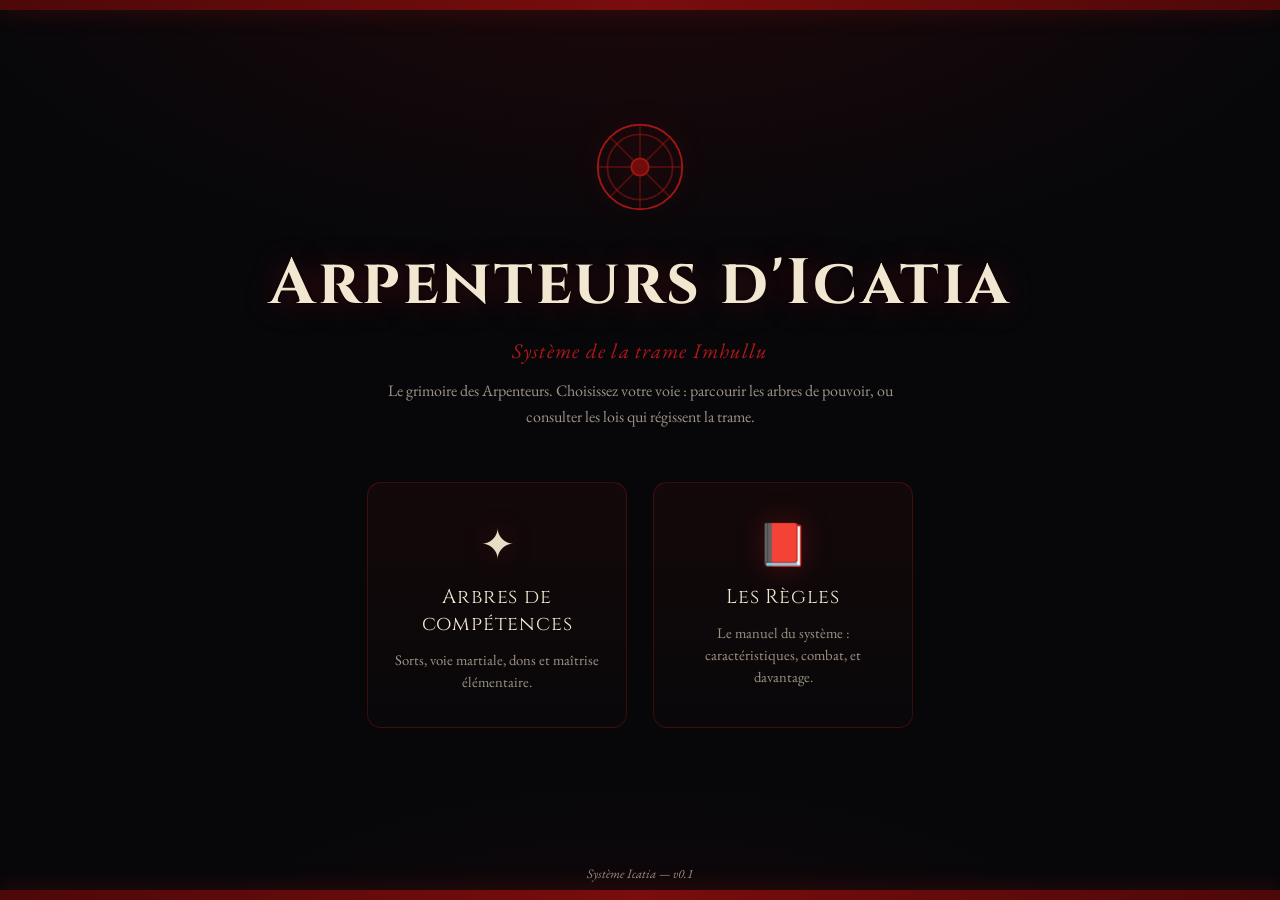
<file: index.html>
<!DOCTYPE html>
<html lang="fr">
<head>
<meta charset="UTF-8">
<meta name="viewport" content="width=device-width, initial-scale=1.0">
<title>Arpenteurs d'Icatia</title>
<link rel="preconnect" href="https://fonts.googleapis.com">
<link href="https://fonts.googleapis.com/css2?family=Cinzel:wght@500;600;700&family=EB+Garamond:ital@0;1&display=swap" rel="stylesheet">
<style>
  :root{
    --blood:#7a0d0d; --blood-bright:#b01818; --blood-glow:rgba(176,24,24,0.35);
    --ink:#07070a; --parch:#e7dcc4; --parch-dim:#9c9384; --edge:rgba(176,24,24,0.30);
  }
  *{ box-sizing:border-box; margin:0; padding:0; }
  html,body{ height:100%; }
  body{
    font-family:'EB Garamond', Georgia, serif;
    background:
      radial-gradient(1200px 600px at 50% -10%, rgba(122,13,13,0.22), transparent 60%),
      radial-gradient(900px 500px at 50% 120%, rgba(122,13,13,0.16), transparent 60%),
      var(--ink);
    color:var(--parch); min-height:100%;
    display:flex; flex-direction:column; position:relative; overflow-x:hidden;
  }
  body::before, body::after{
    content:""; position:fixed; left:0; right:0; height:10px; z-index:5;
    background:linear-gradient(90deg, #4d0808, var(--blood), #4d0808);
    box-shadow:0 0 22px var(--blood-glow);
  }
  body::before{ top:0; } body::after{ bottom:0; }
  .wrap{ flex:1; display:flex; flex-direction:column; align-items:center; justify-content:center; padding:60px 24px; text-align:center; }
  .sigil{ width:96px; height:96px; margin-bottom:26px; opacity:0.9; filter:drop-shadow(0 0 18px var(--blood-glow)); }
  h1{ font-family:'Cinzel', serif; font-weight:700; font-size:clamp(2.4rem, 6vw, 4rem); letter-spacing:0.04em; color:#f2e7d0; text-shadow:0 2px 30px var(--blood-glow), 0 0 2px #000; }
  .sub{ font-style:italic; color:var(--blood-bright); margin-top:10px; font-size:clamp(1rem,2.4vw,1.3rem); letter-spacing:0.06em; }
  .tagline{ color:var(--parch-dim); margin-top:14px; max-width:560px; line-height:1.6; }
  .doors{ display:flex; gap:26px; margin-top:52px; flex-wrap:wrap; justify-content:center; }
  .door{
    display:flex; flex-direction:column; align-items:center; gap:12px; width:260px; padding:34px 26px;
    text-decoration:none; color:var(--parch);
    background:linear-gradient(180deg, rgba(30,10,10,0.55), rgba(10,8,10,0.55));
    border:1px solid var(--edge); border-radius:14px;
    transition:transform .18s ease, box-shadow .18s ease, border-color .18s ease; position:relative;
  }
  .door:hover{ transform:translateY(-6px); border-color:var(--blood-bright); box-shadow:0 14px 44px rgba(0,0,0,0.6), 0 0 30px var(--blood-glow); }
  .door .glyph{ font-size:2.6rem; filter:drop-shadow(0 0 14px var(--blood-glow)); }
  .door .name{ font-family:'Cinzel',serif; font-size:1.25rem; letter-spacing:0.04em; color:#f2e7d0; }
  .door .desc{ font-size:0.92rem; color:var(--parch-dim); line-height:1.5; }
  footer{ text-align:center; padding:18px; color:var(--parch-dim); font-size:0.8rem; font-style:italic; }
</style>
</head>
<body>
  <div class="wrap">
    <svg class="sigil" viewBox="0 0 100 100" fill="none" stroke="#b01818" stroke-width="2">
      <circle cx="50" cy="50" r="44"/>
      <circle cx="50" cy="50" r="34" opacity="0.5"/>
      <path d="M50 6 L50 94 M6 50 L94 50 M18 18 L82 82 M82 18 L18 82" opacity="0.4"/>
      <circle cx="50" cy="50" r="9" fill="#7a0d0d" stroke="#b01818"/>
    </svg>
    <h1>Arpenteurs d'Icatia</h1>
    <div class="sub">Système de la trame Imhullu</div>
    <p class="tagline">Le grimoire des Arpenteurs. Choisissez votre voie : parcourir les arbres de pouvoir, ou consulter les lois qui régissent la trame.</p>
    <nav class="doors">
      <a class="door" href="magie.html">
        <span class="glyph">✦</span>
        <span class="name">Arbres de compétences</span>
        <span class="desc">Sorts, voie martiale, dons et maîtrise élémentaire.</span>
      </a>
      <a class="door" href="regles.html">
        <span class="glyph">📕</span>
        <span class="name">Les Règles</span>
        <span class="desc">Le manuel du système : caractéristiques, combat, et davantage.</span>
      </a>
    </nav>
  </div>
  <footer>Système Icatia — v0.1</footer>
</body>
</html>
</file>
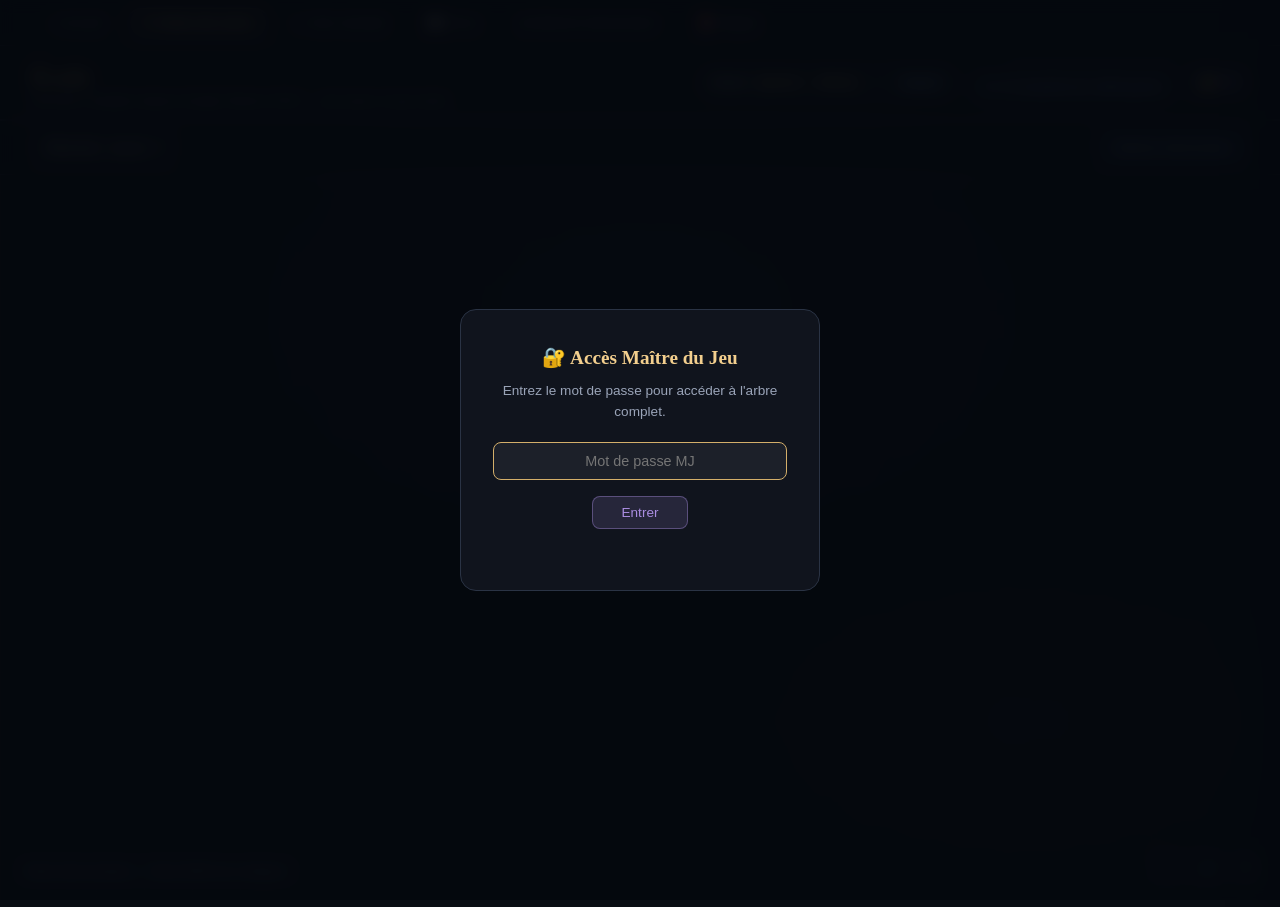
<file: magie.html>
<!DOCTYPE html>
<html lang="fr">
<head>
<meta charset="UTF-8">
<meta name="viewport" content="width=device-width, initial-scale=1.0">
<title>Arbre de compétences — Écoles de magie</title>
<link rel="stylesheet" href="style.css">
</head>

<body>

<div id="app">
  <div id="bg-glow"></div>
  <div id="bg-grid"></div>

  <nav id="main-nav">
    <a href="index.html">⌂ Accueil</a>
    <a href="magie.html" class="active">✦ Arbre de sorts</a>
    <a href="martial.html">⚔ Voie martiale</a>
    <a href="dons.html">📖 Dons</a>
    <a href="maitrise.html">◈ Maîtrise élémentaire</a>
    <a href="regles.html">📕 Règles</a>
  </nav>

  <header>
    <div class="title-block">
      <h1 id="header-title">Écoles de Magie</h1>
      <div class="subtitle">Données chargées depuis Google Sheets (CSV) — par joueur et par école</div>
    </div>
    <div class="right-block">
      <div class="player-chip">
        Joueur : <strong id="player-name">—</strong>
        <span id="player-class-badge"></span>
        <span id="mode-badge" class="mode-badge">Joueur</span>
      </div>
      <div class="points-block">
        <div class="points-bar-wrap"><div class="points-bar-fill" id="points-bar-fill"></div></div>
        <div class="points" id="points-display">— points disponibles</div>
      </div>
      <button id="mj-login-btn" class="mj-login-btn" title="Accès Maître du Jeu">🔐 MJ</button>
    </div>
  </header>

  <div id="school-tabs"></div>

  <div id="element-bar">
    <div id="element-select-wrap">
      <button id="element-select-btn">
        <span id="element-select-label">Éléments : aucun</span>
        <span class="caret">▾</span>
      </button>
      <div id="element-dropdown"></div>
    </div>
    <button id="mastery-toggle-btn">Maîtrise élémentaire</button>
  </div>

  <div id="canvas-wrap">
    <div id="tree-canvas">
      <svg id="links"></svg>
    </div>
  </div>

  <div id="mastery-view"></div>

  <div id="source-status">Chargement des données…</div>

  <div id="zoom-controls">
    <button id="zoom-out" title="Zoom -">−</button>
    <button id="zoom-reset" title="Réinitialiser">⤾</button>
    <button id="zoom-in" title="Zoom +">+</button>
  </div>
</div>

<div id="overlay"></div>

<aside id="panel">
  <button id="panel-close">✕</button>
  <div class="panel-head">
    <div class="panel-head-text">
      <div class="panel-rank" id="panel-rank">RANK – —</div>
      <div class="panel-tier" id="panel-tier">Palier —</div>
      <h2 class="panel-title" id="panel-title">—</h2>
    </div>
    <div class="panel-icon" id="panel-icon"></div>
  </div>
  <div class="panel-body" id="panel-body"></div>
  <div class="panel-footer" id="panel-footer"></div>
</aside>

<script src="config.js"></script>
<script src="app.js"></script>

</body>
</html>
</file>
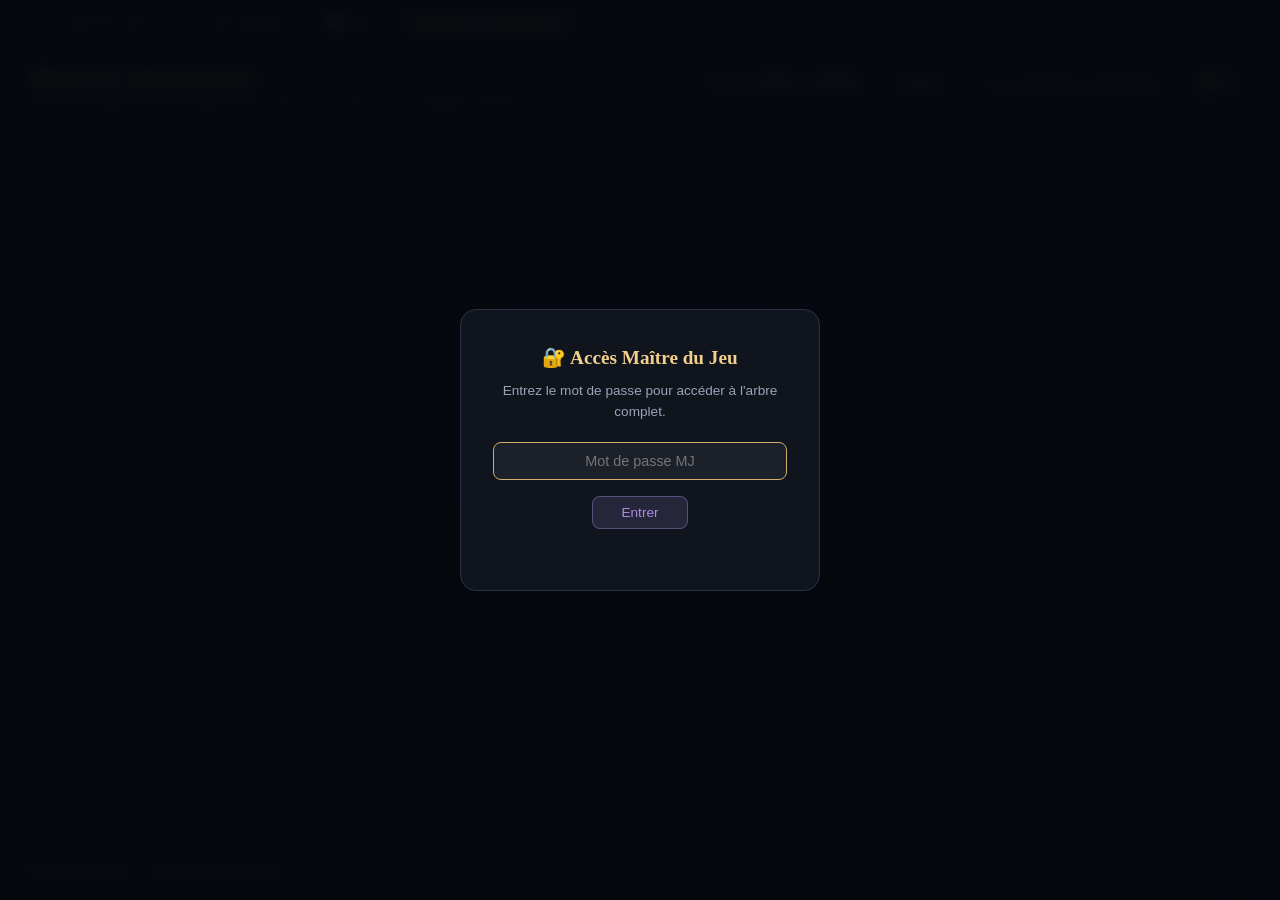
<file: maitrise.html>
<!DOCTYPE html>
<html lang="fr">
<head>
<meta charset="UTF-8">
<meta name="viewport" content="width=device-width, initial-scale=1.0">
<title>Arbre de compétences — Maîtrise élémentaire</title>
<link rel="stylesheet" href="style.css">
</head>

<body>

<div id="app">
  <div id="bg-glow"></div>
  <div id="bg-grid"></div>

  <nav id="main-nav">
    <a href="magie.html">✦ Arbre de sorts</a>
    <a href="martial.html">⚔ Voie martiale</a>
    <a href="dons.html">📖 Dons</a>
    <a href="maitrise.html" class="active">◈ Maîtrise élémentaire</a>
  </nav>

  <header>
    <div class="title-block">
      <h1 id="header-title">Maîtrise élémentaire</h1>
      <div class="subtitle">Données chargées depuis Google Sheets (CSV) — par joueur et par catégorie martiale</div>
    </div>
    <div class="right-block">
      <div class="player-chip">
        Joueur : <strong id="player-name">—</strong>
        <span id="player-class-badge"></span>
        <span id="mode-badge" class="mode-badge">Joueur</span>
      </div>
      <div class="points-block">
        <div class="points-bar-wrap"><div class="points-bar-fill" id="points-bar-fill"></div></div>
        <div class="points" id="points-display">— points disponibles</div>
      </div>
      <button id="mj-login-btn" class="mj-login-btn" title="Accès Maître du Jeu">🔐 MJ</button>
    </div>
  </header>

  <div id="school-tabs"></div>

  <div id="element-bar">
    <div id="element-select-wrap">
      <button id="element-select-btn">
        <span id="element-select-label">Éléments : aucun</span>
        <span class="caret">▾</span>
      </button>
      <div id="element-dropdown"></div>
    </div>
    <button id="mastery-toggle-btn">Maîtrise élémentaire</button>
  </div>

  <div id="canvas-wrap">
    <div id="tree-canvas">
      <svg id="links"></svg>
    </div>
  </div>

  <div id="mastery-view"></div>

  <div id="source-status">Chargement des données…</div>

  <div id="zoom-controls">
    <button id="zoom-out" title="Zoom -">−</button>
    <button id="zoom-reset" title="Réinitialiser">⤾</button>
    <button id="zoom-in" title="Zoom +">+</button>
  </div>
</div>

<div id="overlay"></div>

<aside id="panel">
  <button id="panel-close">✕</button>
  <div class="panel-head">
    <div class="panel-head-text">
      <div class="panel-rank" id="panel-rank">RANK – —</div>
      <div class="panel-tier" id="panel-tier">Palier —</div>
      <h2 class="panel-title" id="panel-title">—</h2>
    </div>
    <div class="panel-icon" id="panel-icon"></div>
  </div>
  <div class="panel-body" id="panel-body"></div>
  <div class="panel-footer" id="panel-footer"></div>
</aside>

<script>window.APP_MODE = "maitrise";</script>
<script src="config.js"></script>
<script src="app.js"></script>

</body>
</html>
</file>
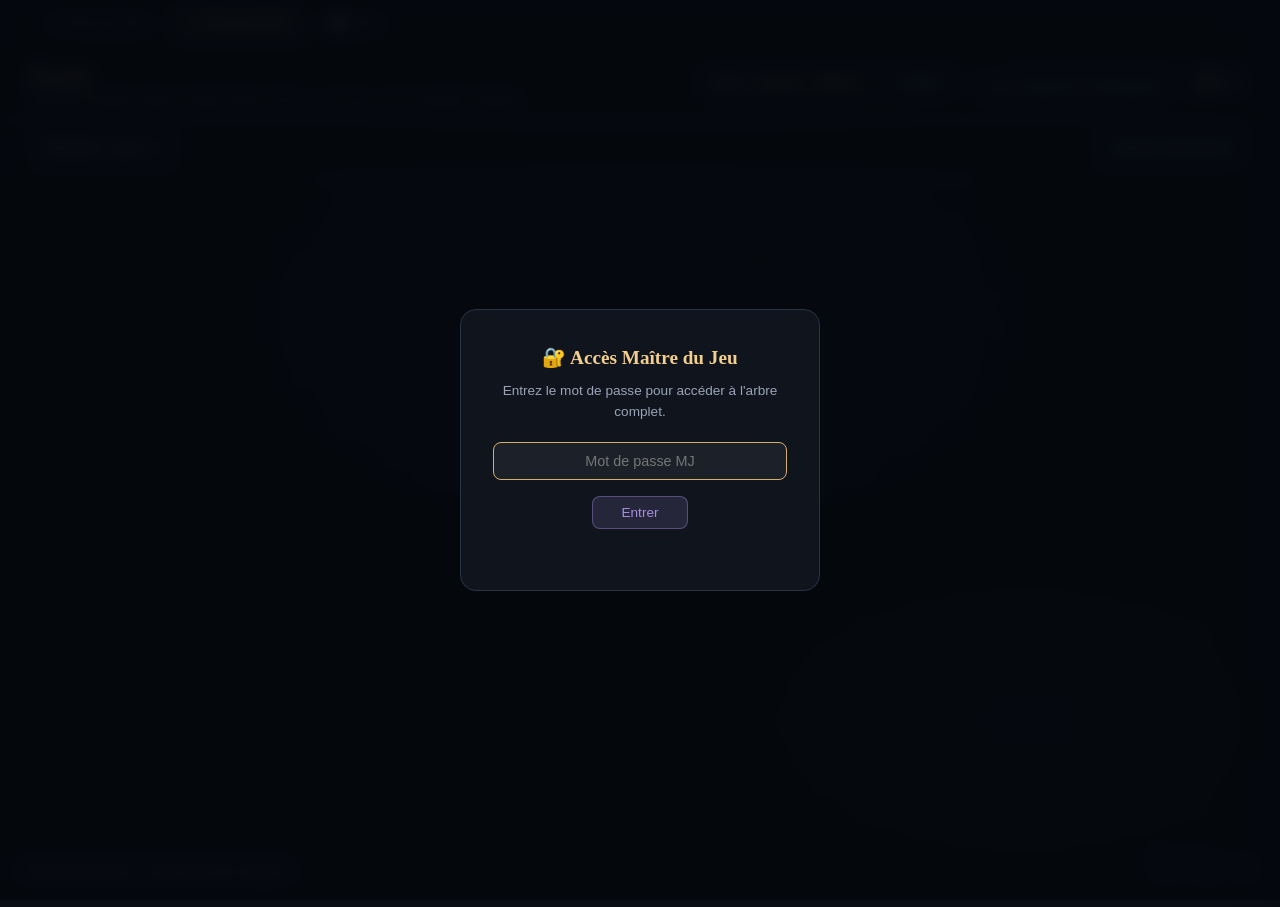
<file: martial.html>
<!DOCTYPE html>
<html lang="fr">
<head>
<meta charset="UTF-8">
<meta name="viewport" content="width=device-width, initial-scale=1.0">
<title>Arbre de compétences — Voie martiale</title>
<link rel="stylesheet" href="style.css">
</head>

<body>

<div id="app">
  <div id="bg-glow"></div>
  <div id="bg-grid"></div>

  <nav id="main-nav">
    <a href="magie.html">✦ Arbre de sorts</a>
    <a href="martial.html" class="active">⚔ Voie martiale</a>
    <a href="dons.html">📖 Dons</a>
  </nav>

  <header>
    <div class="title-block">
      <h1 id="header-title">Voie martiale</h1>
      <div class="subtitle">Données chargées depuis Google Sheets (CSV) — par joueur et par catégorie martiale</div>
    </div>
    <div class="right-block">
      <div class="player-chip">
        Joueur : <strong id="player-name">—</strong>
        <span id="player-class-badge"></span>
        <span id="mode-badge" class="mode-badge">Joueur</span>
      </div>
      <div class="points-block">
        <div class="points-bar-wrap"><div class="points-bar-fill" id="points-bar-fill"></div></div>
        <div class="points" id="points-display">— points disponibles</div>
      </div>
      <button id="mj-login-btn" class="mj-login-btn" title="Accès Maître du Jeu">🔐 MJ</button>
    </div>
  </header>

  <div id="school-tabs"></div>

  <div id="element-bar">
    <div id="element-select-wrap">
      <button id="element-select-btn">
        <span id="element-select-label">Éléments : aucun</span>
        <span class="caret">▾</span>
      </button>
      <div id="element-dropdown"></div>
    </div>
    <button id="mastery-toggle-btn">Maîtrise élémentaire</button>
  </div>

  <div id="canvas-wrap">
    <div id="tree-canvas">
      <svg id="links"></svg>
    </div>
  </div>

  <div id="mastery-view"></div>

  <div id="source-status">Chargement des données…</div>

  <div id="zoom-controls">
    <button id="zoom-out" title="Zoom -">−</button>
    <button id="zoom-reset" title="Réinitialiser">⤾</button>
    <button id="zoom-in" title="Zoom +">+</button>
  </div>
</div>

<div id="overlay"></div>

<aside id="panel">
  <button id="panel-close">✕</button>
  <div class="panel-head">
    <div class="panel-head-text">
      <div class="panel-rank" id="panel-rank">RANK – —</div>
      <div class="panel-tier" id="panel-tier">Palier —</div>
      <h2 class="panel-title" id="panel-title">—</h2>
    </div>
    <div class="panel-icon" id="panel-icon"></div>
  </div>
  <div class="panel-body" id="panel-body"></div>
  <div class="panel-footer" id="panel-footer"></div>
</aside>

<script>window.APP_MODE = "martial";</script>
<script src="config.js"></script>
<script src="app.js"></script>

</body>
</html>
</file>
<file: style.css>
:root{
    --bg-0:#0a0e14;
    --bg-1:#0f1520;
    --line-dim:#2a3344;
    --gold:#d4af6a;
    --gold-bright:#f3cf8e;
    --arcane:#6fa8ff;
    --arcane-glow:#9fc4ff;
    --locked:#3a4253;
    --text-0:#e8ecf3;
    --text-1:#9aa4b8;
    --panel-bg:#10141d;
    --danger:#e08a8a;
  }
  *{box-sizing:border-box;}
  html,body{
    margin:0;
    padding:0;
    background:var(--bg-0);
    color:var(--text-0);
    font-family:'Spectral', Georgia, serif;
    overflow:hidden;
    height:100%;
    width:100%;
  }

  #app{
    position:relative;
    width:100vw;
    height:100vh;
  }

  #bg-glow{
    position:absolute; inset:0;
    background:
      radial-gradient(ellipse 60% 50% at 50% 35%, rgba(111,168,255,0.10), transparent 60%),
      radial-gradient(ellipse 40% 30% at 80% 80%, rgba(212,175,106,0.06), transparent 60%),
      var(--bg-0);
    z-index:0;
    transition:background 0.4s ease;
  }
  #bg-grid{
    position:absolute; inset:0;
    background-image:
      linear-gradient(rgba(255,255,255,0.025) 1px, transparent 1px),
      linear-gradient(90deg, rgba(255,255,255,0.025) 1px, transparent 1px);
    background-size:48px 48px;
    z-index:0;
    pointer-events:none;
  }

  /* ── Barre de navigation entre les pages (Sorts / Martial / Dons) ───────── */
  #main-nav{
    position:relative;
    z-index:6;
    display:flex;
    gap:6px;
    align-items:center;
    padding:8px 32px;
    background:rgba(10,14,20,0.92);
    border-bottom:1px solid var(--line-dim);
    flex-wrap:wrap;
  }
  #main-nav a{
    font-family:'Inter', sans-serif;
    font-size:0.8rem;
    letter-spacing:0.03em;
    color:var(--text-1);
    text-decoration:none;
    padding:6px 16px;
    border:1px solid transparent;
    border-radius:999px;
    transition:all .15s ease;
    white-space:nowrap;
  }
  #main-nav a:hover{
    color:var(--text-0);
    border-color:var(--line-dim);
    background:rgba(255,255,255,0.03);
  }
  #main-nav a.active{
    color:var(--gold-bright);
    border-color:rgba(212,175,106,0.5);
    background:rgba(212,175,106,0.08);
    font-weight:600;
  }

  header{
    position:relative;
    z-index:5;
    display:flex;
    align-items:baseline;
    justify-content:space-between;
    padding:18px 32px 0;
    border-bottom:1px solid var(--line-dim);
    background:linear-gradient(to bottom, rgba(10,14,20,0.92), rgba(10,14,20,0.75));
    flex-wrap:wrap;
    gap:10px;
  }
  header .title-block{ display:flex; flex-direction:column; gap:2px; padding-bottom:12px; }
  header h1{
    font-family:'Cinzel', 'Spectral', Georgia, serif;
    font-size:1.4rem;
    letter-spacing:0.06em;
    margin:0;
    color:var(--gold-bright);
    text-shadow:0 0 18px rgba(212,175,106,0.35);
    font-weight:600;
    transition:color 0.3s ease, text-shadow 0.3s ease;
  }
  header .subtitle{
    font-size:0.74rem;
    color:var(--text-1);
    letter-spacing:0.03em;
    font-family:'Inter', sans-serif;
  }
  header .right-block{
    display:flex;
    align-items:center;
    gap:10px;
    padding-bottom:12px;
    flex-wrap:wrap;
  }
  header .player-chip{
    font-family:'Inter', sans-serif;
    font-size:0.78rem;
    color:var(--text-0);
    border:1px solid var(--line-dim);
    padding:6px 12px;
    border-radius:999px;
    background:rgba(255,255,255,0.03);
    white-space:nowrap;
  }
  header .player-chip strong{ color:var(--gold-bright); font-weight:600; }
  #player-class-badge{
    display:inline-block; font-size:0.68rem; color:var(--text-1);
    background:rgba(255,255,255,0.06); border:1px solid var(--line-dim);
    border-radius:4px; padding:1px 7px; margin-left:8px; vertical-align:middle;
  }
  .mode-badge{
    display:inline-block; font-size:0.62rem; font-weight:600;
    padding:2px 8px; border-radius:4px; margin-left:8px; vertical-align:middle;
    background:rgba(111,168,255,0.12); border:1px solid rgba(111,168,255,0.3);
    color:var(--arcane-glow);
  }
  .mode-badge.mj{
    background:rgba(169,140,224,0.15); border-color:rgba(169,140,224,0.4);
    color:#a98ce0;
  }
  .mj-login-btn{
    font-family:'Inter',sans-serif; font-size:0.75rem;
    background:rgba(169,140,224,0.1); border:1px solid rgba(169,140,224,0.3);
    color:#a98ce0; border-radius:6px; padding:5px 12px; cursor:pointer;
    transition:background 0.15s ease, border-color 0.15s ease;
    white-space:nowrap;
  }
  .mj-login-btn:hover{
    background:rgba(169,140,224,0.2); border-color:rgba(169,140,224,0.5);
  }
  .mj-login-btn.active{
    background:rgba(169,140,224,0.25); color:#c4b0e8;
    border-color:#a98ce0;
  }

  /* Overlay MJ */
  #mj-overlay{
    position:fixed; inset:0; z-index:100;
    background:rgba(5,8,14,0.92); backdrop-filter:blur(8px);
    display:flex; align-items:center; justify-content:center;
  }
  .mj-overlay-box{
    background:var(--panel-bg); border:1.5px solid var(--line-dim);
    border-radius:16px; padding:36px 32px; max-width:360px; width:90%;
    text-align:center;
  }
  .mj-overlay-box h2{
    font-family:'Cinzel',serif; color:var(--gold-bright);
    font-size:1.2rem; margin:0 0 12px;
  }
  .mj-overlay-box p{
    font-family:'Inter',sans-serif; font-size:0.85rem;
    color:var(--text-1); margin:0 0 20px; line-height:1.5;
  }
  .mj-overlay-box input{
    width:100%; box-sizing:border-box; padding:10px 14px;
    font-family:'Inter',sans-serif; font-size:0.9rem;
    background:rgba(255,255,255,0.05); border:1px solid var(--line-dim);
    border-radius:8px; color:var(--text-0); text-align:center;
    outline:none;
  }
  .mj-overlay-box input:focus{ border-color:var(--gold); }
  .mj-overlay-btns{ margin-top:16px; }
  .mj-overlay-btns button{
    font-family:'Inter',sans-serif; font-size:0.85rem;
    background:rgba(169,140,224,0.15); border:1px solid rgba(169,140,224,0.4);
    color:#a98ce0; border-radius:8px; padding:8px 28px; cursor:pointer;
    transition:background 0.15s ease;
  }
  .mj-overlay-btns button:hover{ background:rgba(169,140,224,0.3); }
  .mj-pw-error{
    font-family:'Inter',sans-serif; font-size:0.78rem;
    color:#e08a8a; margin-top:10px; min-height:1.2em;
  }
  .points-block{ display:flex; flex-direction:column; gap:5px; align-items:flex-end; }
  .points-bar-wrap{ width:170px; height:4px; background:rgba(111,168,255,0.12); border-radius:999px; overflow:hidden; }
  .points-bar-fill{ height:100%; border-radius:999px; background:var(--arcane-glow); transition:width 0.4s ease, background 0.3s ease; width:0%; }
  .points-bar-fill.almost-full{ background:#e0c46a; }
  .points-bar-fill.full{ background:#e08a8a; }
  header .points{
    font-family:'Inter', sans-serif;
    font-size:0.82rem;
    color:var(--arcane-glow);
    border:1px solid rgba(111,168,255,0.3);
    padding:5px 14px;
    border-radius:999px;
    background:rgba(111,168,255,0.06);
    white-space:nowrap;
  }
  header .points.budget-warning{ color:#e0c46a; border-color:rgba(224,196,106,0.4); background:rgba(224,196,106,0.06); }
  header .points.budget-full{ color:#e08a8a; border-color:rgba(224,138,138,0.4); background:rgba(224,138,138,0.06); }

  .node.budget-locked{ opacity:0.4; filter:saturate(0.2); cursor:not-allowed; }
  .node.budget-locked::after{
    content:'🔒'; position:absolute; top:-8px; right:-8px;
    font-size:0.7rem; background:var(--bg-0); border-radius:50%; padding:1px 3px; pointer-events:none;
  }
  .node.budget-locked:hover{ transform:translate(-50%,-50%) scale(1.0) !important; }

  .mj-toast{
    position:fixed; bottom:60px; left:50%; transform:translateX(-50%) translateY(20px);
    background:rgba(15,21,32,0.96); border:1px solid var(--line-dim); color:var(--text-0);
    font-family:'Inter',sans-serif; font-size:0.85rem; padding:10px 20px; border-radius:10px;
    opacity:0; pointer-events:none; transition:opacity 0.2s ease, transform 0.2s ease; z-index:99;
    box-shadow:0 4px 20px rgba(0,0,0,0.5);
  }
  .mj-toast.show{ opacity:1; transform:translateX(-50%) translateY(0); }
  .mj-toast.success{ border-color:rgba(138,200,138,0.5); color:#a8d8a8; }
  .mj-toast.error{ border-color:rgba(224,138,138,0.5); color:#e0b0b0; }
  .mj-toast.warn{ border-color:rgba(212,175,106,0.5); color:#d4c08a; }

  /* School tabs */
  #school-tabs{
    display:flex;
    gap:4px;
    padding:0 32px;
    border-bottom:1px solid var(--line-dim);
    background:rgba(10,14,20,0.85);
    z-index:5;
    position:relative;
    overflow-x:auto;
  }
  .school-tab{
    font-family:'Inter', sans-serif;
    font-size:0.82rem;
    color:var(--text-1);
    padding:10px 18px;
    cursor:pointer;
    border-bottom:2.5px solid transparent;
    white-space:nowrap;
    transition:color 0.2s ease, border-color 0.2s ease;
    user-select:none;
  }
  .school-tab .dot{
    display:inline-block;
    width:7px; height:7px;
    border-radius:50%;
    margin-right:7px;
    vertical-align:middle;
  }
  .school-tab:hover{ color:var(--text-0); }
  .school-tab.active{
    color:var(--text-0);
  }

  /* Element selection bar */
  #element-bar{
    display:flex;
    align-items:center;
    justify-content:space-between;
    gap:12px;
    padding:10px 32px;
    border-bottom:1px solid var(--line-dim);
    background:rgba(10,14,20,0.7);
    position:relative;
    z-index:6;
    flex-wrap:wrap;
  }
  #element-select-wrap{ position:relative; }
  #element-select-btn{
    font-family:'Inter', sans-serif;
    font-size:0.8rem;
    color:var(--text-0);
    background:rgba(255,255,255,0.04);
    border:1px solid var(--line-dim);
    border-radius:8px;
    padding:8px 14px;
    cursor:pointer;
    display:flex;
    align-items:center;
    gap:8px;
  }
  #element-select-btn:hover{ border-color:var(--text-1); }
  #element-select-btn .caret{ font-size:0.7rem; color:var(--text-1); }
  #element-dropdown{
    position:absolute;
    top:calc(100% + 6px);
    left:0;
    min-width:220px;
    background:var(--panel-bg);
    border:1px solid var(--line-dim);
    border-radius:10px;
    box-shadow:0 12px 30px rgba(0,0,0,0.5);
    padding:8px;
    display:none;
    flex-direction:column;
    gap:2px;
    z-index:20;
  }
  #element-dropdown.open{ display:flex; }
  #element-menu-warning{
    font-family:'Inter', sans-serif;
    font-size:0.72rem;
    color:#e08a8a;
    background:rgba(224,138,138,0.1);
    border:1px solid rgba(224,138,138,0.3);
    border-radius:6px;
    padding:7px 10px;
    margin-top:4px;
    display:none;
    line-height:1.4;
  }
  #element-menu-warning.show{ display:block; }
  .element-option{
    display:flex;
    align-items:center;
    gap:10px;
    padding:8px 10px;
    border-radius:6px;
    cursor:pointer;
    font-family:'Inter', sans-serif;
    font-size:0.82rem;
    color:var(--text-0);
    user-select:none;
  }
  .element-option:hover{ background:rgba(255,255,255,0.05); }
  .element-option .dot{
    width:9px; height:9px;
    border-radius:50%;
    flex-shrink:0;
  }
  .element-option .check{
    margin-left:auto;
    width:16px; height:16px;
    border-radius:4px;
    border:1.5px solid var(--line-dim);
    display:flex;
    align-items:center;
    justify-content:center;
    font-size:0.65rem;
    color:transparent;
    flex-shrink:0;
  }
  .element-option.selected .check{
    background:var(--text-0);
    color:var(--bg-0);
    border-color:var(--text-0);
  }

  #mastery-toggle-btn{
    font-family:'Inter', sans-serif;
    font-size:0.8rem;
    color:var(--arcane-glow);
    background:rgba(111,168,255,0.1);
    border:1px solid rgba(111,168,255,0.35);
    border-radius:8px;
    padding:8px 16px;
    cursor:pointer;
    white-space:nowrap;
  }
  #mastery-toggle-btn:hover{ background:rgba(111,168,255,0.18); }
  #mastery-toggle-btn.active{ background:rgba(111,168,255,0.28); color:var(--text-0); }

  /* Mastery view (replaces canvas-wrap when active) */
  #mastery-view{
    display:none;
    position:relative;
    width:100%;
    height:calc(100% - 168px);
    overflow-y:auto;
    z-index:2;
    padding:24px 32px 60px;
  }
  #mastery-view.open{ display:block; }
  #canvas-wrap.hidden{ display:none; }

  .mastery-empty{
    color:var(--text-1);
    font-family:'Inter', sans-serif;
    font-size:0.9rem;
    text-align:center;
    margin-top:60px;
  }

  .mastery-branch-select{
    margin-bottom:22px;
    display:flex;
    align-items:center;
    gap:10px;
    flex-wrap:wrap;
  }
  .mastery-branch-select label{
    font-family:'Inter', sans-serif;
    font-size:0.78rem;
    color:var(--text-1);
  }
  .mastery-branch-select select{
    font-family:'Inter', sans-serif;
    font-size:0.82rem;
    color:var(--text-0);
    background:rgba(255,255,255,0.05);
    border:1px solid var(--line-dim);
    border-radius:6px;
    padding:6px 10px;
  }

  /* ── Navigation des tiers (T0→T1→T2→T3) ── */
  .mst-tier-nav{ display:flex; align-items:center; margin-bottom:22px; padding:14px 0; }
  .mst-tier-nav-item{
    display:flex; flex-direction:column; align-items:center; gap:3px;
    min-width:78px; padding:9px 13px; border-radius:10px;
    border:1.5px solid var(--line-dim); cursor:pointer; position:relative;
    background:rgba(255,255,255,0.02);
    transition:border-color 0.2s ease, box-shadow 0.2s ease, background 0.2s ease;
    user-select:none;
  }
  .mst-tier-nav-item:hover{ background:rgba(255,255,255,0.05); }
  .mst-tier-nav-label{ font-family:'Cinzel',serif; font-size:1rem; font-weight:700; color:var(--text-1); transition:color 0.2s ease; }
  .mst-tier-nav-name{ font-family:'Inter',sans-serif; font-size:0.68rem; color:var(--text-1); white-space:nowrap; }
  .mst-tier-chosen-dot{ position:absolute; top:-5px; right:-5px; width:10px; height:10px; border-radius:50%; border:2px solid var(--bg-0); }
  .mst-tier-connector{ flex:1; height:2px; opacity:0.5; min-width:16px; transition:background 0.3s ease; }

  /* ── Titre du tier actif ── */
  .mst-tier-header{ display:flex; flex-direction:column; gap:5px; margin-bottom:12px; }
  .mst-tier-title{ font-family:'Cinzel','Spectral',Georgia,serif; font-size:1rem; letter-spacing:0.06em; font-weight:600; }
  .mst-tier-intro{ font-family:'Inter',sans-serif; font-size:0.8rem; color:var(--text-1); line-height:1.45; }

  /* ── Diagramme éclaté SVG ── */
  .mst-diagram-wrap{ display:flex; justify-content:center; margin-bottom:18px; }
  .mst-diagram-svg{ width:100%; max-width:620px; height:auto; overflow:visible; }
  .mst-groups-wrap{
    display:grid; gap:24px; padding:10px 0;
    /* Auto-fit intelligent : 1 groupe = pleine largeur, 2 = côte à côte, 3+ = flexible */
    grid-template-columns:repeat(auto-fit, minmax(min(100%, 380px), 1fr));
  }

  /* ── Diagramme unifié : école → sous-éléments → effets (arbre horizontal) ── */
  .mst-unified-wrap{
    display:flex; justify-content:center;
    width:100%; padding:20px 0;
    overflow-x:auto; overflow-y:hidden;
  }
  .mst-unified-svg{
    width:100%; max-width:1100px; height:auto;
    min-width:820px;
  }

  /* ── Diagramme polaire/gravitationnel ── */
  .mst-polar-wrap{
    display:flex; justify-content:center;
    width:100%; padding:20px 0;
  }
  .mst-polar-svg{
    width:100%; max-width:920px; height:auto;
    aspect-ratio:1 / 1;
  }
  /* Tous les éléments non-interactifs du SVG polaire laissent passer les clics.
     Seuls les nœuds effets (.mst-node-svg) reçoivent les événements. */
  .mst-polar-svg > circle,
  .mst-polar-svg > line,
  .mst-polar-svg > text,
  .mst-polar-svg > rect,
  .mst-polar-svg > image,
  .mst-polar-svg > path,
  .mst-polar-svg > g:not(.mst-node-svg){
    pointer-events:none;
  }
  .mst-polar-svg .mst-node-svg{ pointer-events:all; cursor:pointer; }
  .mst-polar-svg .mst-node-svg circle{ pointer-events:all; }
  .mst-polar-svg .mst-node-svg text,
  .mst-polar-svg .mst-node-svg image{ pointer-events:none; }
  .mst-group-block{
    display:flex; flex-direction:column; align-items:center; gap:14px;
    width:100%;
  }
  .mst-group-block .mst-diagram-svg{
    width:100%; max-width:460px; height:auto;
  }
  .mst-group-block .mst-effect-card{
    width:100%; box-sizing:border-box;
  }
  .mst-node-svg{ cursor:pointer; transition:opacity 0.15s ease; pointer-events:all; }
  .mst-node-svg *{ pointer-events:none; }
  .mst-node-svg circle{ pointer-events:all; }
  .mst-node-svg:hover circle{ opacity:0.82; }
  .mst-node-label{ opacity:0; transition:opacity 0.2s ease; pointer-events:none; }
  .mst-node-svg:hover .mst-node-label{ opacity:1; }
  .mst-no-effects{ font-family:'Inter',sans-serif; font-size:0.82rem; color:var(--text-1); text-align:center; padding:20px; }

  /* ── Fiches d'effets ── */
  .mst-effects-row{ display:flex; gap:12px; flex-wrap:wrap; }
  .mst-effect-card{
    flex:1 1 200px; min-width:180px;
    background:rgba(255,255,255,0.02);
    border:1.5px solid var(--line-dim); border-radius:10px;
    padding:16px 20px;
    cursor:pointer; transition:border-color 0.15s ease, background 0.15s ease;
  }
  .mst-effect-card:hover{ background:rgba(255,255,255,0.04); }
  .mst-effect-name{
    font-family:'Inter',sans-serif; font-weight:700; font-size:0.95rem;
    color:var(--text-0); margin-bottom:10px; display:flex; align-items:center; gap:10px; flex-wrap:wrap;
  }
  .mst-effect-emoji{ font-size:1.15rem; }
  .mst-effect-icon-img{
    width:24px; height:24px; object-fit:contain;
    border-radius:4px; vertical-align:middle;
  }
  .mst-effect-branche{
    font-family:'Inter',sans-serif; font-size:0.68rem;
    color:var(--arcane-glow); background:rgba(111,168,255,0.08);
    border:1px solid rgba(111,168,255,0.25); border-radius:5px;
    padding:2px 8px; margin-bottom:8px; display:inline-block;
  }
  .mst-effect-school{
    font-family:'Inter',sans-serif; font-size:0.68rem;
    color:#a98ce0; background:rgba(169,140,224,0.08);
    border:1px solid rgba(169,140,224,0.25); border-radius:5px;
    padding:2px 8px; margin-bottom:4px; display:inline-block;
  }
  .mst-chosen-badge{ font-size:0.62rem; font-weight:700; padding:1px 7px; border-radius:999px; color:#0a0e14; }
  .mst-effect-desc{ font-family:'Inter',sans-serif; font-size:0.88rem; color:var(--text-0); line-height:1.55; opacity:0.92; }

  /* ── Tags dans le panneau latéral (sorts + effets élémentaires) ── */
  .panel-tags{
    display:flex; gap:6px; flex-wrap:wrap;
    margin-bottom:14px;
  }

  /* Badge de statut dans le footer du panneau (lecture seule) */
  .panel-status-badge{
    width:100%;
    font-family:'Inter',sans-serif; font-size:0.82rem;
    padding:10px 16px; border-radius:8px;
    border:1.5px solid var(--line-dim);
    color:var(--text-1);
    background:rgba(255,255,255,0.02);
    text-align:center;
    font-weight:500;
  }
  .panel-status-badge.selected{
    font-weight:700;
    box-shadow:0 0 12px rgba(0,0,0,0.2);
  }
  .mst-regle{
    font-family:'Inter',sans-serif; font-size:0.74rem; color:var(--text-1);
    font-style:italic; text-align:center; margin-top:16px; padding-top:14px; border-top:1px solid var(--line-dim);
  }

  #canvas-wrap{
    position:relative;
    width:100%;
    height:calc(100% - 168px);
    overflow:auto;
    z-index:2;
    cursor:grab;
  }
  #canvas-wrap.dragging{cursor:grabbing;}

  #tree-canvas{
    position:relative;
    transform-origin:0 0;
  }

  svg#links{
    position:absolute;
    top:0; left:0;
    overflow:visible;
    pointer-events:none;
    z-index:1;
  }
  .link-line{
    stroke:var(--line-dim);
    stroke-width:2.5;
    fill:none;
    transition:stroke 0.25s ease, opacity 0.25s ease;
  }
  .link-line.unlocked{ stroke:var(--gold); opacity:0.85; }
  .link-line.available{ stroke:var(--arcane); opacity:0.55; stroke-dasharray:5 5; }

  .link-line{
    stroke:var(--line-dim);
    stroke-width:2;
    fill:none;
    opacity:0.85;
  }
  .link-line.fork{
    opacity:0.55;
  }

  .node{
    position:absolute;
    width:64px;
    height:64px;
    border-radius:50%;
    display:flex;
    align-items:center;
    justify-content:center;
    background:radial-gradient(circle at 35% 30%, #1b2230, var(--bg-1));
    border:2.5px solid var(--locked);
    cursor:pointer;
    z-index:3;
    transition:transform 0.15s ease, border-color 0.2s ease, box-shadow 0.2s ease;
    font-family:'Inter', sans-serif;
    overflow:hidden;
  }
  .node:hover{ transform:translate(-50%,-50%) scale(1.12) !important; z-index:4; }
  .node .icon{
    font-size:1.3rem;
    filter:grayscale(0.6) brightness(0.7);
    transition:filter 0.2s ease;
    pointer-events:none;
    /* Remplir tout le cercle quand c'est une image */
    position:absolute;
    top:0; left:0; right:0; bottom:0;
    display:flex;
    align-items:center;
    justify-content:center;
  }
  .node .node-icon-img{
    width:100%;
    height:100%;
    object-fit:cover;
    border-radius:50%;
    filter:grayscale(0.4) brightness(0.8);
    transition:filter 0.2s ease;
    pointer-events:none;
    display:block;
  }
  .node.unlocked .node-icon-img,
  .node.available .node-icon-img,
  .node.root .node-icon-img{
    filter:none;
  }
  .node.locked .node-icon-img{
    filter:grayscale(0.7) brightness(0.65) contrast(1.1);
  }
  .node .node-label{
    position:absolute;
    top:50%;
    left:calc(100% + 10px);
    transform:translateY(-50%);
    width:108px;
    text-align:left;
    font-size:0.64rem;
    line-height:1.25;
    color:var(--text-1);
    pointer-events:none;
    white-space:normal;
  }

  .node.root{ width:72px; height:72px; }
  .node.root .icon{ filter:none; font-size:1.4rem; }
  .node.school-root .node-label{ display:none; }

  .node.unlocked{ border-color:var(--branche-color, var(--gold)); box-shadow:0 0 16px var(--branche-color, rgba(212,175,106,0.3)); }
  .node.unlocked .icon{ filter:none; }
  .node.unlocked .node-label{ color:var(--text-0); }

  .node.available{ border-color:var(--branche-color, var(--arcane)); box-shadow:0 0 14px var(--branche-color, rgba(111,168,255,0.35)); animation:pulse-available 2.4s ease-in-out infinite; }
  .node.available .icon{ filter:grayscale(0.15) brightness(0.95); }
  .node.available .node-label{ color:var(--text-0); }

  .node.locked{ opacity:0.6; }

  @keyframes pulse-available{
    0%,100%{ box-shadow:0 0 12px var(--branche-color, rgba(111,168,255,0.3)); }
    50%{ box-shadow:0 0 20px var(--branche-color, rgba(111,168,255,0.55)); }
  }

  /* Side panel (single skill detail) */
  #panel{
    position:fixed;
    top:0; right:0;
    height:100%;
    width:340px;
    background:var(--panel-bg);
    border-left:1px solid var(--line-dim);
    transform:translateX(100%);
    transition:transform 0.28s cubic-bezier(.2,.8,.2,1);
    z-index:10;
    display:flex;
    flex-direction:column;
    box-shadow:-12px 0 40px rgba(0,0,0,0.45);
  }
  #panel.open{ transform:translateX(0); }
  #panel .panel-head{
    padding:26px 24px 16px;
    border-bottom:1px solid var(--line-dim);
    display:flex;
    align-items:flex-start;
    gap:14px;
  }
  #panel .panel-head-text{ flex:1; }
  #panel .panel-icon{
    width:68px; height:68px; flex-shrink:0;
    border-radius:50%; overflow:hidden;
    border:2.5px solid var(--gold);
    background:radial-gradient(circle at 35% 30%, #1b2230, #0f1520);
    display:flex; align-items:center; justify-content:center;
    box-shadow:0 0 16px rgba(212,175,106,0.2);
    font-size:1.6rem;
  }
  #panel .panel-icon img{
    width:100%; height:100%;
    object-fit:cover; border-radius:50%;
    display:block;
  }
  #panel .panel-icon:empty{ display:none; }
  #panel .panel-tier{
    font-family:'Inter', sans-serif; font-size:0.7rem; letter-spacing:0.12em;
    text-transform:uppercase; color:var(--text-1); margin-bottom:6px;
  }
  #panel .panel-rank{
    font-family:'Cinzel','Spectral',Georgia,serif;
    font-size:1.05rem;
    letter-spacing:0.08em;
    color:#a98ce0;
    text-align:center;
    margin:0 0 6px;
  }
  #panel .panel-title{ font-family:'Cinzel','Spectral',Georgia,serif; font-size:1.3rem; color:var(--gold-bright); margin:0; }
  #panel .panel-body{
    padding:20px 24px; overflow-y:auto; flex:1;
    font-family:'Inter', sans-serif; font-size:0.9rem; line-height:1.55; color:var(--text-0);
  }
  #panel .rank-description{
    font-size:0.92rem;
    line-height:1.65;
    color:var(--text-0);
    margin:0 0 16px;
  }
  #panel .rank-stats{
    display:flex;
    flex-direction:column;
    gap:5px;
    margin:14px 0;
  }
  #panel .rank-stat-line{
    font-size:0.86rem;
    color:var(--text-0);
  }
  #panel .rank-stat-line .arrow{ color:var(--text-1); margin-right:6px; }
  #panel .rank-stat-line .stat-label{ font-weight:600; }
  #panel .rank-special{
    margin-top:16px;
    padding:12px 14px;
    border-radius:8px;
    font-size:0.86rem;
    line-height:1.55;
    background:rgba(224,138,192,0.08);
    border:1px solid rgba(224,138,192,0.3);
  }
  #panel .elemental-effects-block{
    margin-top:16px;
    padding:12px 14px;
    border-radius:8px;
    background:color-mix(in srgb, var(--ec-color, #9aa4b8) 8%, transparent);
    border:1px solid color-mix(in srgb, var(--ec-color, #9aa4b8) 35%, transparent);
  }
  #panel .elemental-effects-title{
    font-size:0.7rem;
    text-transform:uppercase;
    letter-spacing:0.08em;
    margin-bottom:8px;
    font-weight:700;
  }
  #panel .elemental-effect-line{
    font-size:0.82rem;
    line-height:1.5;
    margin-bottom:6px;
    color:var(--text-0);
  }
  #panel .elemental-effect-line .ee-tier{
    display:inline-block;
    font-size:0.62rem;
    color:var(--text-1);
    border:1px solid var(--line-dim);
    border-radius:4px;
    padding:0 5px;
    margin-right:6px;
    vertical-align:middle;
  }
  #panel .elemental-effect-line .ee-name{
    font-weight:700;
    text-decoration:underline;
  }
  mark.color-element{ background:none; color:#d68ae0; font-style:italic; font-weight:600; }
  mark.color-feu{ background:none; color:#e0593f; font-style:italic; font-weight:600; }
  mark.color-glace{ background:none; color:#6fa8ff; font-style:italic; font-weight:600; }
  mark.color-froid{ background:none; color:#6fa8ff; font-style:italic; font-weight:600; }
  mark.color-foudre{ background:none; color:#e0d65f; font-style:italic; font-weight:600; }
  mark.color-ombre{ background:none; color:#a99bd1; font-style:italic; font-weight:600; }
  mark.color-lumiere{ background:none; color:#f3e6a8; font-style:italic; font-weight:600; }
  mark.color-necrotique{ background:none; color:#7ea85a; font-style:italic; font-weight:600; }
  mark.color-nature{ background:none; color:#5fd685; font-style:italic; font-weight:600; }
  mark.color-soin{ background:none; color:#4fd17e; font-style:italic; font-weight:600; }
  mark.color-poison{ background:none; color:#8fd14f; font-style:italic; font-weight:600; }
  mark.color-acide{ background:none; color:#8fd14f; font-style:italic; font-weight:600; }
  mark.color-special{ background:none; color:#e08ac0; font-weight:700; }
  mark.color-physique{ background:none; color:#7ab8d4; font-weight:600; }
  mark.color-danger{ background:none; color:#e0593f; font-weight:700; }

  /* Référence de sort [Lien persistant I+] */
  .spell-ref{
    color:#d4af6a;
    font-weight:700;
    font-style:normal;
    background:rgba(212,175,106,0.1);
    border:1px solid rgba(212,175,106,0.25);
    border-radius:4px;
    padding:0 5px;
    font-size:0.92em;
    white-space:nowrap;
  }
  #panel .stat-row{
    display:flex; justify-content:space-between; padding:8px 0;
    border-bottom:1px solid rgba(255,255,255,0.06); font-size:0.85rem;
  }
  #panel .stat-row .label{ color:var(--text-1); }
  #panel .effects-block{
    margin-top:14px;
    padding:12px 14px;
    background:rgba(111,168,255,0.06);
    border:1px solid rgba(111,168,255,0.2);
    border-radius:8px;
    font-size:0.84rem;
  }
  #panel .effects-block .effects-label{
    font-size:0.68rem; text-transform:uppercase; letter-spacing:0.08em;
    color:var(--arcane-glow); margin-bottom:6px;
  }
  #panel .status-chip{
    display:inline-block; margin-top:14px; padding:5px 12px; border-radius:999px;
    font-size:0.72rem; letter-spacing:0.04em; font-family:'Inter',sans-serif;
  }
  .status-chip.unlocked{ background:rgba(212,175,106,0.15); color:var(--gold-bright); border:1px solid rgba(212,175,106,0.4); }
  .status-chip.available{ background:rgba(111,168,255,0.15); color:var(--arcane-glow); border:1px solid rgba(111,168,255,0.4); }
  .status-chip.locked{ background:rgba(255,255,255,0.05); color:var(--text-1); border:1px solid var(--line-dim); }

  #panel .panel-footer{ padding:18px 24px 24px; border-top:1px solid var(--line-dim); display:flex; flex-direction:column; gap:10px; }
  #panel a.slide-link{
    display:flex; align-items:center; justify-content:center; gap:8px;
    width:100%; padding:11px; border-radius:8px;
    text-decoration:none; font-family:'Inter',sans-serif; font-size:0.85rem;
    cursor:pointer; border:1px solid rgba(111,168,255,0.35);
    background:rgba(111,168,255,0.12); color:var(--arcane-glow);
    transition:background 0.2s ease;
  }
  #panel a.slide-link:hover{ background:rgba(111,168,255,0.22); }

  #panel-close{
    position:absolute; top:20px; right:18px; background:none; border:none;
    color:var(--text-1); font-size:1.3rem; cursor:pointer; line-height:1;
  }
  #panel-close:hover{ color:var(--text-0); }

  #overlay{
    position:fixed; inset:0; background:rgba(0,0,0,0.35);
    opacity:0; pointer-events:none; transition:opacity 0.25s ease; z-index:9;
  }
  #overlay.open{ opacity:1; pointer-events:auto; }

  #source-status{
    position:fixed; bottom:16px; left:16px; z-index:6;
    font-family:'Inter',sans-serif; font-size:0.72rem; color:var(--text-1);
    background:rgba(15,21,32,0.85); border:1px solid var(--line-dim);
    border-radius:6px; padding:6px 10px; max-width:50vw;
  }

  #zoom-controls{ position:fixed; bottom:16px; right:16px; z-index:6; display:flex; gap:6px; }
  #zoom-controls button{
    width:34px; height:34px; border-radius:6px; border:1px solid var(--line-dim);
    background:rgba(15,21,32,0.85); color:var(--text-0); font-size:1rem; cursor:pointer;
  }
  #zoom-controls button:hover{ border-color:var(--arcane); color:var(--arcane-glow); }

  @media (max-width: 720px){
    #panel{ width:100%; }
    header h1{ font-size:1.1rem; }
    header .subtitle{ display:none; }
  }
/* ── Bibliothèque : liens [[terme]] cliquables + popover de définition ────────── */
/* Partagé par toutes les pages qui affichent des descriptions (sorts, éléments, martial). */
.glossary-link{
  color:var(--arcane, #6fa8ff); text-decoration:none;
  border-bottom:1px dashed rgba(111,168,255,0.5);
  cursor:help; transition:color .15s, border-color .15s;
}
.glossary-link:hover{ color:var(--arcane-glow, #a9c9ff); border-bottom-color:var(--arcane-glow, #a9c9ff); }

#glossary-pop{
  position:absolute; z-index:120;
  width:min(340px, 88vw);
  background:var(--panel-bg, #12161f);
  border:1px solid rgba(111,168,255,0.35);
  border-radius:10px;
  box-shadow:0 12px 34px rgba(0,0,0,0.6);
  padding:12px 14px 14px;
  display:none;
}
#glossary-pop.open{ display:block; animation:glossFade .13s ease-out; }
@keyframes glossFade{ from{ opacity:0; transform:translateY(-4px);} to{ opacity:1; transform:none;} }
#glossary-pop .gp-head{ display:flex; align-items:baseline; justify-content:space-between; gap:10px; margin-bottom:6px; }
#glossary-pop .gp-terme{ font-family:'Cinzel','Spectral',Georgia,serif; font-size:1rem; color:var(--arcane-glow, #a9c9ff); }
#glossary-pop .gp-close{ background:none; border:none; color:var(--text-1, #9aa4b8); cursor:pointer; font-size:0.85rem; padding:0 2px; line-height:1; }
#glossary-pop .gp-close:hover{ color:var(--text-0, #e8ecf4); }
#glossary-pop .gp-def{ color:var(--text-0, #e8ecf4); font-size:0.9rem; line-height:1.5; }
#glossary-pop .gp-def em{ color:var(--gold-bright, #e8c987); font-style:italic; }
#glossary-pop .gp-def strong{ font-weight:600; }

/* Mise en forme étendue dans les fiches (sorts / éléments / martial) */
.panel-body u, #glossary-pop .gp-def u{ text-decoration-color:var(--gold, #d4af6a); text-underline-offset:2px; }
.panel-body em, #glossary-pop .gp-def em{ color:var(--gold-bright, #e8c987); font-style:italic; }

/* ── Mode MARTIAL : nœuds carrés (le rond reste réservé aux sorts) ──────────── */
/* Même moteur d'arbre pour les deux domaines ; seule la forme distingue. */
body.mode-martial .node{ border-radius:12px; }
body.mode-martial .node.root,
body.mode-martial .node.school-root{ border-radius:14px; }
body.mode-martial .node .node-icon-img,
body.mode-martial .node-icon-img{ border-radius:8px; }
/* le halo/scale au survol reste géré par .node:hover, indépendant de la forme */

/* ── Traçage des dépendances au survol : "avant" (prérequis) / "après" (débloque) ── */
#tree-canvas.focus-mode .node{ opacity:0.25; transition:opacity .12s ease; }
#tree-canvas.focus-mode #links path{ opacity:0.10 !important; transition:opacity .12s ease; }

#tree-canvas.focus-mode .node.hl-self{ opacity:1; }
#tree-canvas.focus-mode .node.hl-avant{
  opacity:1; border-color:#6fa8ff !important;
  box-shadow:0 0 18px rgba(111,168,255,0.55) !important;
}
#tree-canvas.focus-mode .node.hl-apres{
  opacity:1; border-color:var(--gold, #d4af6a) !important;
  box-shadow:0 0 18px rgba(212,175,106,0.55) !important;
}
/* Liens : bleu = vient d'un prérequis (avant), or = mène à (après) */
#tree-canvas.focus-mode #links path.lk-avant{
  stroke:#6fa8ff !important; opacity:1 !important; stroke-width:3 !important; stroke-dasharray:none !important;
}
#tree-canvas.focus-mode #links path.lk-apres{
  stroke:var(--gold, #d4af6a) !important; opacity:1 !important; stroke-width:3 !important; stroke-dasharray:none !important;
}

/* ── Mode MAÎTRISE : nœuds en LOSANGE (rond=sorts, carré=martial, losange=maîtrise) ── */
/* Carré tourné à 45°. On surcharge le translate inline (rotate en plus), et on
   contre-tourne l'icône pour qu'elle reste droite. */
body.mode-mastery .node{
  transform:translate(-50%,-50%) rotate(45deg) !important;
  border-radius:12px;
}
body.mode-mastery .node:hover{
  transform:translate(-50%,-50%) rotate(45deg) scale(1.12) !important;
}
body.mode-mastery .node.root,
body.mode-mastery .node.school-root{
  transform:translate(-50%,-50%) rotate(45deg) !important;
  border-radius:14px;
}
body.mode-mastery .node .icon,
body.mode-mastery .node .node-icon-img{
  transform:rotate(-45deg);
}
body.mode-mastery .node .node-icon-img{ border-radius:8px; }
/* le label reste droit et lisible sous le losange */
body.mode-mastery .node .node-label{ transform:rotate(-45deg); }

/* ── Fiche réformée : Évolution de / Formes / Description RP ─────────────────── */
.rank-evolution{
  font-size:0.86rem; color:var(--text-secondary,#b8c0d0);
  padding:8px 10px; margin-bottom:10px;
  background:rgba(212,175,106,0.08); border:1px solid rgba(212,175,106,0.25);
  border-radius:8px;
}
.rank-evolution .stat-label{ color:var(--gold,#d4af6a); font-weight:600; }
.rank-evolution .heritage-type{ color:var(--text-tertiary,#8890a0); font-style:italic; font-size:0.8rem; }

.rank-block-title{
  font-size:0.72rem; text-transform:uppercase; letter-spacing:0.08em;
  color:var(--text-tertiary,#8890a0); font-weight:700; margin-bottom:6px;
}
.rank-formes{ margin:10px 0; padding:10px; border-radius:8px; background:rgba(111,168,255,0.06); border:1px solid rgba(111,168,255,0.18); }

.rank-rp{
  margin-top:12px; padding:10px 12px; border-radius:8px;
  background:rgba(120,200,140,0.10); border:1px solid rgba(120,200,140,0.30);
}
.rank-rp .rank-block-title{ color:#8fdca0; }
.rank-rp p{ color:#cfe8d6; font-style:italic; }

/* Total calculé d'une stat BASE + BONUS */
.stat-total{ color:var(--gold,#d4af6a); font-weight:600; }

/* ── Groupes d'alternatives : halo « 1 parmi N » (teinte CHOIX = violet) ──────
   Pour changer la couleur : édite --alt (fond) et --alt-b (bordure) ci-dessous. */
.alt-halo{
  --alt: rgba(150,110,220,0.10);
  --alt-b: rgba(160,120,230,0.45);
  position:absolute; z-index:1; pointer-events:none;
  border-radius:16px; background:var(--alt); border:1px dashed var(--alt-b);
}
.alt-tag{
  position:absolute; top:-11px; left:14px;
  font-size:0.66rem; letter-spacing:0.05em; color:#c9b0f2;
  background:rgba(18,13,24,0.92); padding:1px 9px; border-radius:999px;
  border:1px solid var(--alt-b);
}
.stat-potentiel{ color:#c9b0f2; font-size:0.86em; font-style:italic; }
</file>
